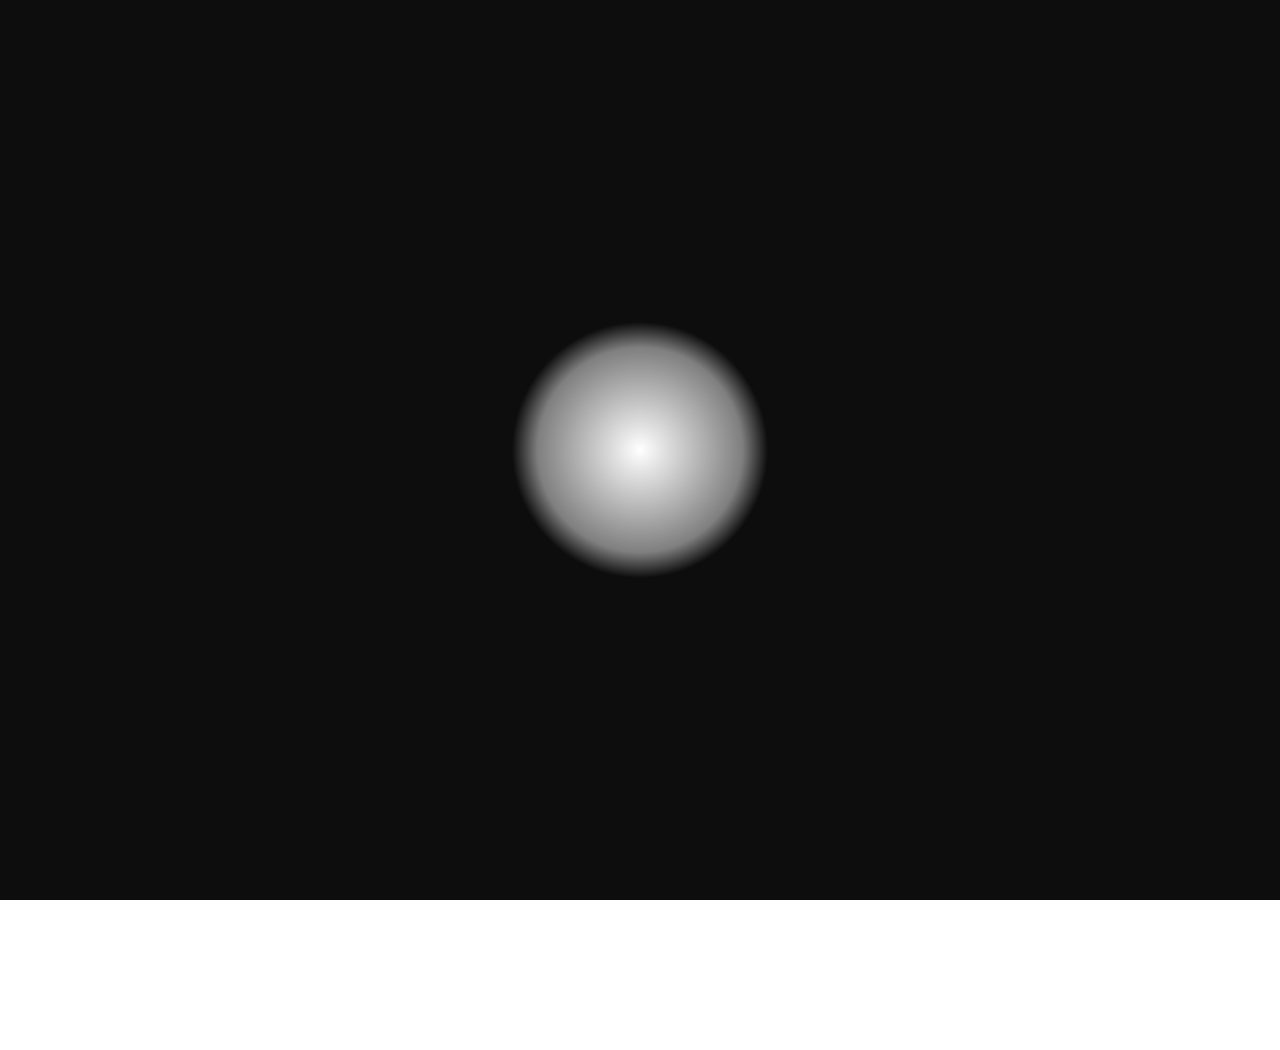
<file: HTML - Personal Site - Copy (3)/ABOUT.html>
<!DOCTYPE html>
<html lang="en" dir="ltr">

<head>
  <meta charset="utf-8">
  <title></title>
  <link rel="stylesheet" href="css/styles.css">
  <link rel="preconnect" href="https://fonts.gstatic.com">
  <link href="https://fonts.googleapis.com/css2?family=Cinzel+Decorative:wght@700&display=swap" rel="stylesheet">
  <link rel="icon" href="favicon (1).ico">
</head>

<body>
  <h2 class="aboutlogocontainer">About</h2>
  <hr class="abouthr"/>
  <p class="aboutdialogue">
    I created this website to  create a call to action by covering the harsh realities of
    seeking asylum based on your gender or sexual identity. The interactive map features
    6 individual stories of LGBT asylum seekers.
  </p>

  <div class="containeraboutbuttons">
    <div class=aboutmapbutton><a href="Map.html">
        <p class="underline-on-hover">Map</p>
      </a></div>
    <div class="abouthomebutton"><a href="Home.html">
        <p class="underline-on-hover">Home</p>
      </a></div>
    <div class="aboutdonatebutton"><a href="Donate.html">
        <p class="underline-on-hover">Donate</p>
      </a></div>
  </div>

</body>

</html>
</file>
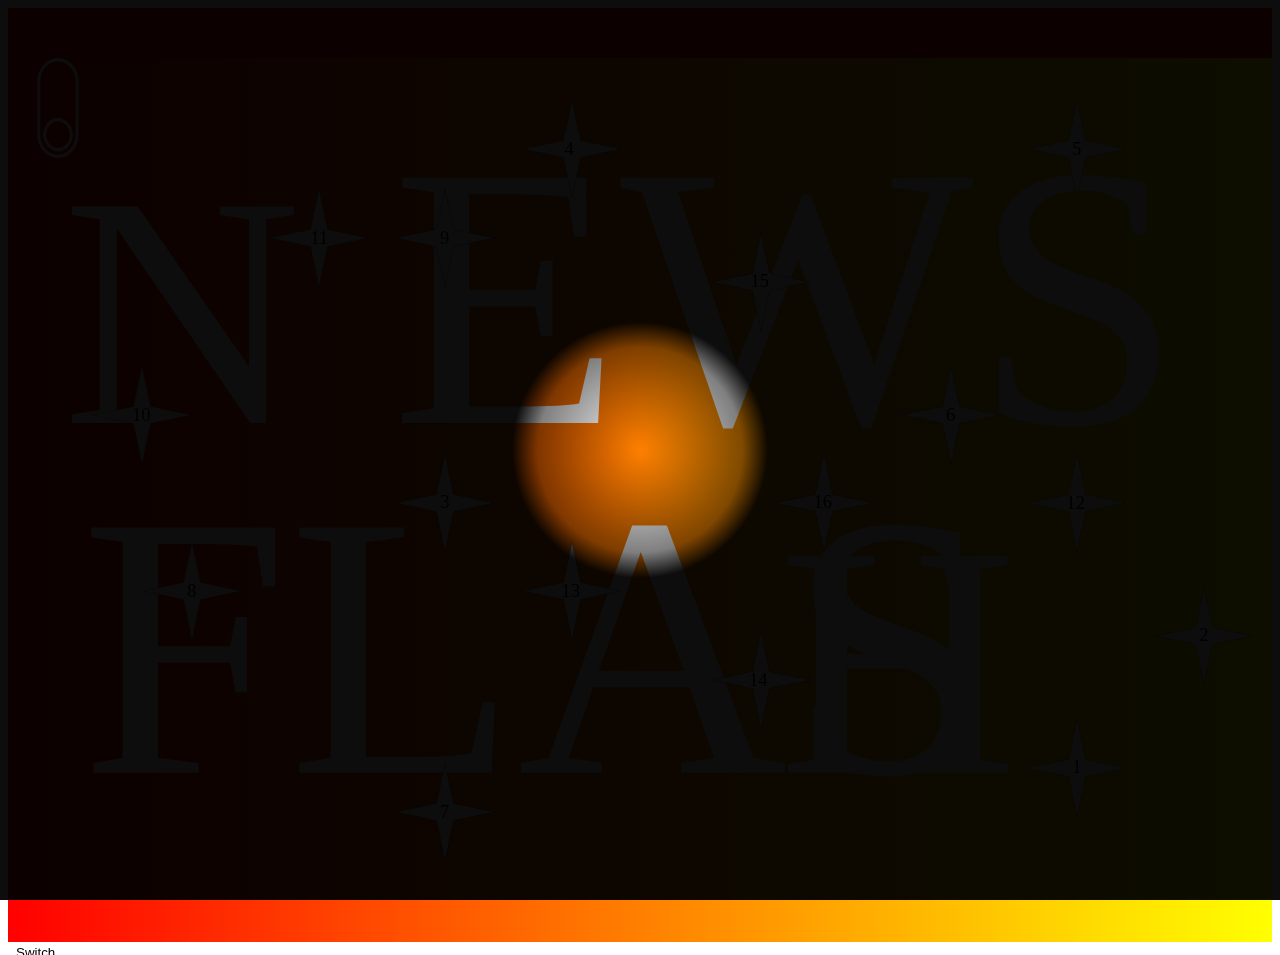
<file: HTML - Personal Site - Copy (3)/Map.html>
<!DOCTYPE html>
<html lang="en" dir="ltr">

<head>
  <meta charset="utf-8">
  <title></title>
  <link rel="stylesheet" href="css/styles.css">
  <link rel="preconnect" href="https://fonts.gstatic.com">
  <link href="https://fonts.googleapis.com/css2?family=Cinzel+Decorative:wght@700&display=swap"
  rel="stylesheet">
  <link rel="icon" href="favicon (1).ico">
</head>

<body>

  <div class="scroll-left">
  <p style="font-size:160%"> Find the news stories </p>
  </div>

  <div id="home">
    <div class="button">
      <A href="index.html"><img src="images/ON.svg" height="100px" width="100px" alt=""></a>
    </div>
  </div>
  <!--- logo --->

  <div class="logocontainer">
    <div class="logo">
    </div>
  </div>
  <div class="containermap">
    <div class="map">
      <img src="images/NEWS FLASH.svg" alt="map" height="100%" width="100%" opacity=100 color="#FFFFFF"/>
    </div>
  </div>

  <!---home buttons --->


  <!---June 1 --->
  <div>
    <audio id="audio" src="audio/WALKIE.wav" autoplay="false" ></audio>
        <a onclick="playSound();">  <button class="persongrow" id="person1">
      <img src="images/1.svg" alt="person 1" height="100px" width="100px">
    </button></a>

    <div>
      <div id="modal1" class="modal1">
        <div class="modal1content">
          <div style="font-family:sans-serif" class="close" id="close1">&times;</div>
          <a href="https://www.theguardian.com/uk-news/2021/may/31/at-least-16-members-uk-military-referred-anti-extremism-scheme-prevent"><p class="name">16 UK military members reffered to anti-extrimism scheme</p></a>
          <p class="dialogue"> June 1st</p>
          <hr class="modalhr"/>
        </div>
      </div>
    </div>
  </div>

  <!---person 2 --->
  <div>
  <audio id="audio" src="audio/WALKIE.wav" autoplay="false" ></audio>
  <a onclick="playSound();"> <button class="persongrow" id="person2">
      <img src="images/Woman.svg" alt="person 1" height="100px" width="100px">
    </button></a>

    <div>
      <div id="modal2" class="modal1">
        <div class="modal1content">
          <div style="font-family:sans-serif" class="close" id="close2">&times;</div>
          <a href="https://www.reuters.com/world/asia-pacific/un-humanitarian-agency-says-230000-displaced-myanmar-this-year-2021-06-24/"><p class="name">U.N. says 230,000 displaced by Myanmar fighting</p></a>
          <p class="dialogue">June 24th</p>
          <hr class="modalhr"/>
        </div>
      </div>
    </div>
  </div>

  <!--- person 3 --->
  <div>
    <audio id="audio" src="audio/WALKIE.wav" autoplay="false" ></audio>
    <a onclick="playSound();"> <button class="persongrow" id="person3">
      <img src="images/Person 1green.svg" alt="person 1" height="100px" width="100px">
    </button></a>

    <div>
      <div id="modal3" class="modal1">
        <div class="modal1content">
          <div style="font-family:sans-serif" class="close" id="close3">&times;</div>
          <a href="https://www.theguardian.com/world/2021/jun/05/rishi-sunak-announces-historic-agreement-by-g7-on-tax-reform"><p class="name">Rishi Sunak announces ‘historic agreement’ by G7 on tax reform</p></a>
          <p class="dialogue">June 5th</p>
          <hr class="modalhr"/>
        </div>
      </div>
    </div>
  </div>

  <!--- person 4 MAZEN MASOUD --->
  <div>
    <audio id="audio" src="audio/WALKIE.wav" autoplay="false" ></audio>
    <a onclick="playSound();"><button class="persongrow" id="person4">
      <img src="images/Person 1blue.svg" alt="person 1" height="100px" width="100px">
    </button></a>

    <div id="modal4" class="modal1">
      <div class="modal1content">
        <div style="font-family:sans-serif" class="close" id="close4">&times;</div>
       <a href="https://www.theguardian.com/education/2021/jun/10/sexual-harassment-is-a-routine-part-of-life-schoolchildren-tell-ofsted"><p class="name">Sexual harassment is a routine part of life, schoolchildren tell Ofsted</p></a>
        <p class="dialogue">June 10th</p>
        <hr class="modalhr"/>

      </div>
    </div>
  </div>
  </div>

  <!--- person 5 JUSTIN --->
  <div>
    <audio id="audio" src="audio/WALKIE.wav" autoplay="false" ></audio>
    <a onclick="playSound();"><button class="persongrow" id="person5">
      <img src="images/Person 1 patriarch.svg" alt="person 1" height="100px" width="100px">
    </button></a>
</div>
    <div id="modal5" class="modal1">
      <div class="modal1content">
        <div style="font-family:sans-serif"  class="close" id="close5">&times;</div>
          <a href="https://www.reuters.com/world/middle-east/turkish-police-fire-tear-gas-disperse-pride-march-istanbul-2021-06-26/"><p class="name">Turkish police fire tear gas to disperse Pride march in Istanbul</p></a>
          <p class="dialogue">June 26th</p>
        <hr class="modalhr"/>
      </div>
    </div>
  </div>
  </div>

  <!--- person 6 THALIA --->
  <div>
    <audio id="audio" src="audio/WALKIE.wav" autoplay="false" ></audio>
    <a onclick="playSound();">
    <button class="persongrow" id="person6">
      <img src="images/twoman.svg" alt="person 1" height="100px" width="100px">
    </button></a>

    <div id="modal6" class="modal1">
      <div class="modal1content">
        <div style="font-family:sans-serif"  class="close" id="close6">&times;</div>
        <a href="https://www.theguardian.com/politics/2021/jun/16/cummings-texts-show-boris-johnson-calling-matt-hancock-totally-hopeless"><p class="name">Cummings texts show Boris Johnson calling Matt Hancock ‘totally hopeless’</p></a>
        <p class="dialogue">June 17th</p>
        <hr class="modalhr"/>

      </div>
    </div>
  </div>
  </div>
<!--- 7 --->
  <div>
    <audio id="audio" src="audio/WALKIE.wav" autoplay="false" ></audio>
    <a onclick="playSound();">
    <button class="persongrow" id="person7">
      <img src="images/7.svg" alt="person 1" height="100px" width="100px">
    </button></a>

    <div id="modal7" class="modal1">
      <div class="modal1content">
        <div style="font-family:sans-serif"  class="close" id="close7">&times;</div>
        <a href="https://www.theguardian.com/world/2021/jul/02/uk-to-bring-home-last-remaining-troops-in-afghanistan-this-weekend"><p class="name">UK to bring home last remaining troops in Afghanistan this weekend</p></a>
        <p class="dialogue">July 3rd</p>
        <hr class="modalhr"/>
      </div>
    </div>
  </div>
  </div>
<!--- 8 --->
<div>
  <audio id="audio" src="audio/WALKIE.wav" autoplay="false" ></audio>
  <a onclick="playSound();">
  <button class="persongrow" id="person8">
    <img src="images/8.svg" alt="person 1" height="100px" width="100px">
  </button></a>

  <div id="modal8" class="modal1">
    <div class="modal1content">
      <div style="font-family:sans-serif"  class="close" id="close8">&times;</div>
      <a href="https://www.trtworld.com/middle-east/lebanon-s-diab-warns-country-is-on-brink-of-social-explosion-seeks-help-48145"><p class="name">Lebanon’s Diab warns country is on brink of 'social explosion,’ seeks help</p></a>
      <p class="dialogue">July 6th</p>
      <hr class="modalhr"/>
    </div>
  </div>
</div>
</div>
<!--- 9 --->
<div>
  <audio id="audio" src="audio/WALKIE.wav" autoplay="false" ></audio>
  <a onclick="playSound();">
  <button class="persongrow" id="person9">
    <img src="images/9.svg" alt="person 1" height="100px" width="100px">
  </button></a>

  <div id="modal9" class="modal1">
    <div class="modal1content">
      <div style="font-family:sans-serif"  class="close" id="close9">&times;</div>
      <a href="https://www.theguardian.com/world/2021/aug/08/taliban-seize-symbolic-victory-with-capture-of-kunduz"><p class="name">Ship that blocked Suez Canal sets sail after deal signed</p></a>
      <p class="dialogue">July 7th</p>
      <hr class="modalhr"/>
    </div>
  </div>
</div>
<!--- 10 --->
<div>
  <audio id="audio" src="audio/WALKIE.wav" autoplay="false" ></audio>
  <a onclick="playSound();">
  <button class="persongrow" id="person10">
    <img src="images/10.svg" alt="person 1" height="100px" width="100px">
  </button></a>

  <div id="modal10" class="modal1">
    <div class="modal1content">
      <div style="font-family:sans-serif"  class="close" id="close10">&times;</div>
      <a href="https://edition.cnn.com/2021/06/20/europe/poland-lgbt-march-intl/index.html"><p class="name">Thousands march for LGBT equality in Polish capital</p></a>
      <p class="dialogue">July 20th</p>
      <hr class="modalhr"/>
    </div>
  </div>
</div>
<!--- 11 --->
<div>
  <audio id="audio" src="audio/WALKIE.wav" autoplay="false" ></audio>
  <a onclick="playSound();">
  <button class="persongrow" id="person11">
    <img src="images/11.svg" alt="person 1" height="100px" width="100px">
  </button></a>

  <div id="modal11" class="modal1">
    <div class="modal1content">
      <div style="font-family:sans-serif"  class="close" id="close11">&times;</div>
      <a href="https://www.nbcnews.com/news/sports/norwegian-women-s-beach-handball-team-fined-not-playing-bikinis-n1274453"><p class="name">
Norwegian women's beach handball team fined for not playing in bikinis</p></a>
      <p class="dialogue">July 21st</p>
      <hr class="modalhr"/>
    </div>
  </div>
</div>
<!--- 12 --->
<div>
  <audio id="audio" src="audio/WALKIE.wav" autoplay="false" ></audio>
  <a onclick="playSound();">
  <button class="persongrow" id="person12">
    <img src="images/12.svg" alt="person 1" height="100px" width="100px">
  </button></a>

  <div id="modal12" class="modal1">
    <div class="modal1content">
      <div style="font-family:sans-serif"  class="close" id="close12">&times;</div>
      <a href="https://edition.cnn.com/2021/07/25/middleeast/iran-water-shortages-protests-intl/index.html"><p class="name">At least three people killed in protests over water shortages in Iran</p></a>
      <p class="dialogue">July 31st</p>
      <hr class="modalhr"/>
    </div>
  </div>
</div>
<!--- 13 --->
<div>
  <audio id="audio" src="audio/WALKIE.wav" autoplay="false" ></audio>
  <a onclick="playSound();">
  <button class="persongrow" id="person13">
    <img src="images/13.svg" alt="person 1" height="100px" width="100px">
  </button></a>

  <div id="modal13" class="modal1">
    <div class="modal1content">
      <div style="font-family:sans-serif"  class="close" id="close13">&times;</div>
      <a href="August 8 - https://www.theguardian.com/world/2021/aug/08/taliban-seize-symbolic-victory-with-capture-of-kunduz"><p class="name">Major coup for Taliban as fighters take Afghan city of Kunduz</p></a>
      <p class="dialogue">8th August</p>
      <hr class="modalhr"/>
    </div>
  </div>
</div>
<!--- 15 --->
<div>
  <audio id="audio" src="audio/WALKIE.wav" autoplay="false" ></audio>
  <a onclick="playSound();">
  <button class="persongrow" id="person14">
    <img src="images/14.svg" alt="person 1" height="100px" width="100px">
  </button></a>

  <div id="modal14" class="modal1">
    <div class="modal1content">
      <div style="font-family:sans-serif"  class="close" id="close14">&times;</div>
      <a href="https://www.reuters.com/world/uk/emergency-services-deployed-at-scene-incident-city-plymouth-england-2021-08-12/"><p class="name">Six people killed in mass shooting in Plymouth, England</p></a>
      <p class="dialogue">August 13th</p>
      <hr class="modalhr"/>
    </div>
  </div>
</div>
<!--- 16--->
<div>
  <audio id="audio" src="audio/WALKIE.wav" autoplay="false" ></audio>
  <a onclick="playSound();">
  <button class="persongrow" id="person15">
    <img src="images/15.svg" alt="person 1" height="100px" width="100px">
  </button></a>

  <div id="modal15" class="modal1">
    <div class="modal1content">
      <div style="font-family:sans-serif"  class="close" id="close15">&times;</div>
      <a href="https://www.independent.co.uk/news/uk/home-news/afghanistan-refugees-uk-deport-asylum-seekers-b1909047.html"><p class="name">UK returned 13 Afghans in past year and refused asylum to 400, new official figures show</p></a>
      <p class="dialogue">August 26th</p>
      <hr class="modalhr"/>
    </div>
  </div>
</div>
<!--- 17 --->
<div>
  <audio id="audio" src="audio/WALKIE.wav" autoplay="false" ></audio>
  <a onclick="playSound();">
  <button class="persongrow" id="person16">
    <img src="images/16.svg" alt="person 1" height="100px" width="100px">
  </button></a>

  <div id="modal16" class="modal1">
    <div class="modal1content">
      <div style="font-family:sans-serif"  class="close" id="close16">&times;</div>
      <a href="https://www.metoffice.gov.uk/about-us/press-office/news/weather-and-climate/2021/one-of-the-hottest-summers-on-record-for-scotland-and-northern-ireland"><p class="name">One of the hottest summers in Scotland and N. Ireland</p></a>
      <p class="dialogue">September 1st</p>
      <hr class="modalhr"/>
    </div>
  </div>
</div>
<div id="grad1"></div>

</div>
   <button onclick="myFunction()">Switch</button>

  <script type="text/javascript" src="js/myScript.js"/></script>

</body>

</html>
</file>
<file: HTML - Personal Site - Copy (3)/css/styles.css>
#home{
position: absolute;
display: flex;
align-items: left;
height: 100%;
width: 100%;
z-index 5;

}

.button{
  position: fixed;
  z-index: 1000;
  margin-left: auto;
  display: block;
}

:root {
  --cursorX: 50vw;
  --cursorY: 50vh;
  z-index: 1
}
:root:before {
  content: '';
  display: block;
  width: 100%;
  height: 100%;
  position: fixed;
  z-index: 1;
  pointer-events: none;
  background: radial-gradient(
    circle 10vmax at var(--cursorX) var(--cursorY),
    rgba(0,0,0,0) 0%,
    rgba(0,0,0,.5) 80%,
    rgba(0,0,0,.95) 100%

  )
}

}
html {
  position: fixed;
  top: 0;
  bottom: 0;
  left: 0;
  right: 0;
}

body {
  background-color: WHITE;
  position: fixed;
  top: 0;
  bottom: 0;
  left: 0;
  right: 0;
}

button {
  appearance: auto;
  -webkit-writing-mode: horizontal-tb !important;
  text-rendering: auto;
  color: -internal-light-dark(black, white);
  letter-spacing: normal;
  word-spacing: normal;
  text-transform: none;
  text-indent: 0px;
  text-shadow: none;
  display: absolute;
  text-align: center;
  align-items: flex-start;
  cursor: pointer;
  background-color: transparent;
  box-sizing: border-box;
  margin: 0em;
  font: 400 13.3333px Arial;
  padding: 1px 6px;
  border-width: 2px;
  border-style: outset;
  border-color: transparent;
  border-image: initial;
}

.scroll-left {
 height: 50px;
 overflow: hidden;
 position: relative;
 background: red;
 color: orange;
 z-index: 2;
;
}
.scroll-left p {
 position: absolute;
 width: 100%;
 height: 100%;
 margin: 0;
 line-height: 50px;
 text-align: center;
 /* Starting position */
 transform:translateX(100%);
 /* Apply animation to this element */
 animation: scroll-left 8s linear infinite;
 }
 /* Move it (define the animation) */
 @keyframes scroll-left {
 0%   {
 transform: translateX(100%);
 }
 100% {
 transform: translateX(-100%);
 }
}
 .scrolltext {
   size: 200px;
 }

}
.hrmap {
  position: fixed;
  margin-top: 1200px;
  border-style: dotted none none none ;
  top-width:  100px;
  width: 100px;
  color: white;
  border-width: 10px;
  margin-left: 1180px;
}

.modalhr {
  margin-top: 10px;
}
.donatehr {
  position: fixed;
  margin-top: 100px;
  border-style: dotted none none none ;
  top-width: 200px;
  width: 100px;
  color: white;
  border-width: 10px;
  margin-left: 1175px;
}
.abouthr {
  position: fixed;
  margin-top: 100px;
  border-style: dotted none none none ;
  top-width:  100px;
  width: 100px;
  color: white;
  border-width: 10px;
  margin-left: 1175px;
}


h2 {
  position: fixed;
  color: white;
  font-family: sans-serif;
  font-stretch: expanded;
  font-size: 45px;
  align-content: center;
  justify-content: center;
  width: 100%;
}

h3 {
  color: white;
}

p {
  color: white;
  display: inline-block;
  font-family: sans-serif;
  font-stretch: expanded;
  text-align: center;
  width: 5em;
}

.donatepara {
  position: fixed;
  justify-content: center;
  margin-left: 1070px;
  margin-top: 100px;
  width: 20em;
}

.name {
  color: white;
  font-family: sans-serif;
  text-align: center;
  font-size: 100%;
  width: 100%;

}

.homelogo {
  position: absolute;
  width: 11em;
  font-size: 100px;
  top: 70px;
  margin-left: 720px;
  font-family: 'Cinzel Decorative', cursive;

}

.donatelogo{
  top: 100px;
  width: 5em;
  margin-left: 1000px;
  font-size: 100px;
  font-family: 'Cinzel Decorative', cursive;
  width: 5em;
}

.globe {
  position: fixed;
margin-top: 400px;
margin-left: 990px;
  display: flex;
  align-items: center;
  justify-content: center;
}


#containermovbg {
  position: fixed;
  min-width: 100%;
  min-height: 100%;
  right: 0;
  bottom: 0;
}

.itemmovbg {
  position: fixed;
  width: 100%;
  height: 100%;
  align-items: center;
  justify-content: center;
  right: 0;
  bottom: 0;
  min-width: 100%;
  min-height: 100%;
}

.containerhomebuttons {
  z-index: 1px;
  display: flex;
  position: fixed;
  width: 99.5%;
  height: 95%;
  align-content: center;
  justify-content: center;
}
.containermapbuttons {
  z-index: 1px;
  display: flex;
  position: fixed;
  width: 96%;
  height: 95%;
  align-content: center;
  justify-content: center;
}
.containeraboutbuttons {
  z-index: 1px;
  display: flex;
  width: 100%;
  height: 100%;
  align-content: center;
  justify-content: center;
}

.aboutmapbutton {
  width: 10em;
  align-items: center;
  justify-content: center;
  margin-top: 1000px;

}
.abouthomebutton{
  width: 10em;
  align-items: center;
  justify-content: center;
  margin-top: 1000px;
}
.aboutdonatebutton{
  width: 10em;
  align-items: center;
  justify-content: center;
  margin-top: 1000px;
}

.aboutbutton {
  width: 10em;
  align-items: center;
  justify-content: center;
  margin-top: 1000px;
}

.underline-on-hover:hover {
  text-decoration: underline;
}

.homebutton {
  width: 10em;
  margin-top: 1100px;
  align-items: center;
}
.mapaboutbutton {
  width: 10em;
  align-items: center;
  justify-content: center;
  margin-top: 1100px;
}

.donatebutton {
  width: 10em;
  align-items: center;
  justify-content: center;
  margin-top: 1000px;
}

.containerdonatebuttons {
  z-index: 1px;
  display: flex;
  position: fixed;
  width: 99.4%;
  height: 90%;
  margin-top: 4px;
  align-content: center;
  justify-content: center;
}

.donatemapbutton {

  width: 10em;
  align-items: center;
  justify-content: center;
  margin-top: 350px;
}

.donatehomebutton{
  width: 10em;
  align-items: center;
  justify-content: center;
  margin-top: 350px;
}

.donateaboutbutton{
  width: 10em;
  align-items: center;
  justify-content: center;
  margin-top: 350px;
}

.mapdonatebutton {
  margin-top: 1100px;
}

.mapbutton {
  margin-top: 1000px;
  width: 10em;
  align-items: center;
  justify-content: center;
}

.containermap {
  position: fixed;
  width: 100%;
  height: 95%;
  display: flex;
  align-items: center;
  justify-content: center;
}

.map {
  z-index: 1;
  position: fixed;
  width: 100%;
  height: 100%;
  display: flex;
  align-items: center;
  justify-content: center;
  pointer-events: none;
}

.persongrow {
  transition: all .2s ease-in-out;

}
.persongrow:hover {
  transform: rotate(360deg) scale(2);
  color: rgba(255, 255, 255, 1);
  shadow: 0 5px 15px rgba(145, 92, 182, .8);
  fill: black;
  transition: 1s;

}

#person1 {
  z-index: 0;
  position: absolute;
  align-items: flex-start;
  left: 80%;
  top: 80%;
}

.person1line {
  margin-left: 650px;
  margin-top: 320px;
  stroke-dasharray: 100;
  animation: dash 5s linear infinite;
}

@keyframes dash {
  to {
    stroke-dashoffset: -1000;
  }
}

#person2 {
  z-index: 0;
  position: absolute;
  align-items: flex-start;
  left: 80%;
  top: 10%;
}

#person3 {
  z-index: 0;
  position: absolute;
  align-items: flex-start;
  left: 90%;
  top: 65%;
}

#person4 {
  z-index: 0;
  position: absolute;
  align-items: flex-start;
  left: 30%;
  top: 50%;
}

#person5 {
  z-index: 0;
  position: absolute;

  left: 70%;
  top: 40%;
}

#person6 {
  z-index: 0;
  position: absolute;
  align-items: flex-start;
  left: 40%;
  top: 10%;
}

#person7 {
  z-index: 0;
  position: absolute;
  align-items: flex-start;
  left: 30%;
  top: 85%;
}

#person8 {
  z-index: 0;
  position: absolute;
  align-items: flex-start;
  left: 10%;
  top: 60%;
}

#person9 {
  z-index: 0;
  position: absolute;
  align-items: flex-start;
  left: 30%;
  top: 20%;
}
#person10 {
  z-index: 0;
  position: absolute;
  align-items: flex-start;
  left: 6%;
  top: 40%;
}
#person11 {
  z-index: 0;
  position: absolute;
  align-items: flex-start;
  left: 20%;
  top: 20%;
}
#person12 {
  z-index: 0;
  position: absolute;
  align-items: flex-start;
  left: 80%;
  top: 50%;
}
#person13 {
  z-index: 0;
  position: absolute;
  align-items: flex-start;
  left: 40%;
  top: 60%;
}
#person14 {
  z-index: 0;
  position: absolute;
  align-items: flex-start;
  left: 55%;
  top: 70%;
}
#person15 {
  z-index: 0;
  position: absolute;
  align-items: flex-start;
  left: 55%;
  top: 25%;
}
#person16 {
  z-index: 0;
  position: absolute;
  align-items: flex-start;
  left: 60%;
  top: 50%;
}
#person17 {
  z-index: 0;
  position: absolute;
  align-items: flex-start;
  left: 70%;
  top: 80%;
}
#person18 {
  z-index: 0;
  position: absolute;
  align-items: flex-start;
  left: 20%;
  top: 90%;
}
.modal1 {
  display: none;
  position: absolute;
  z-index: 5;
  left: 0px;
  top: 0px;
  width: 100%;
  height: 100%;
  overflow: auto;
  background-color: #FF0000;
  background-color: rgba(0, 0, 0, 0);
}

.modal1content {
  background-color: #FF0000;
  top: 10%;
  margin: 15% auto;
  padding: 20px;
  border: 1px solid #888;
  width: 40%;
  animation-name: animatetop;
  animation-duration: 0.4s
  z-index: 1pt;
  justify-content: center;
}

@keyframes animatetop {
  from {top: -300px; opacity: 0}
  to {top: 0; opacity: 1}
}

.dialogue {
max-width: 4em;
  text-align: left;
}

/* close button */

.close {
  position: relative;
  color: white;
  float: left;
  font-weight: bold;
  font-size: 28px;
  cursor: pointer;
}

.close:hover,
.close:focus {
  color: white;
  text-decoration: none;
  cursor: pointer;
}

.transition-fade {
  transition: 0.4s;
  opacity: 1;
}

html.is-animating .transition-fade {
  opacity: 0;
}


.donatelogocontainer {
  display: flex;
  justify-content: center;
  margin-top: 400px;
  margin-left: 110px;
}

.aboutlogocontainer {
  display: flex;
  justify-content: center;
  font-size: 100px;
  margin-top: 400px;
  margin-left: 990px;
  font-family: 'Cinzel Decorative', cursive;
  width: 5em;
}

.cofs {
  justify-content: center;
  width: 30em;
}

.cofs2 {
  width: 30em;
}

.cofs3 {
  width: 30em;
}


.aboutdialogue {
  position: fixed;
  margin-top: 700px;
  margin-left: 1000px;
  width: 30em;

}

.scrollvid {
  position: fixed;
  z-index: 1;

}

#grad1 {
  z-index: 0;
  height: 100%;
  background-color: red; /* For browsers that do not support gradients */
  background-image: linear-gradient(to right, red , yellow);
}
</file>
